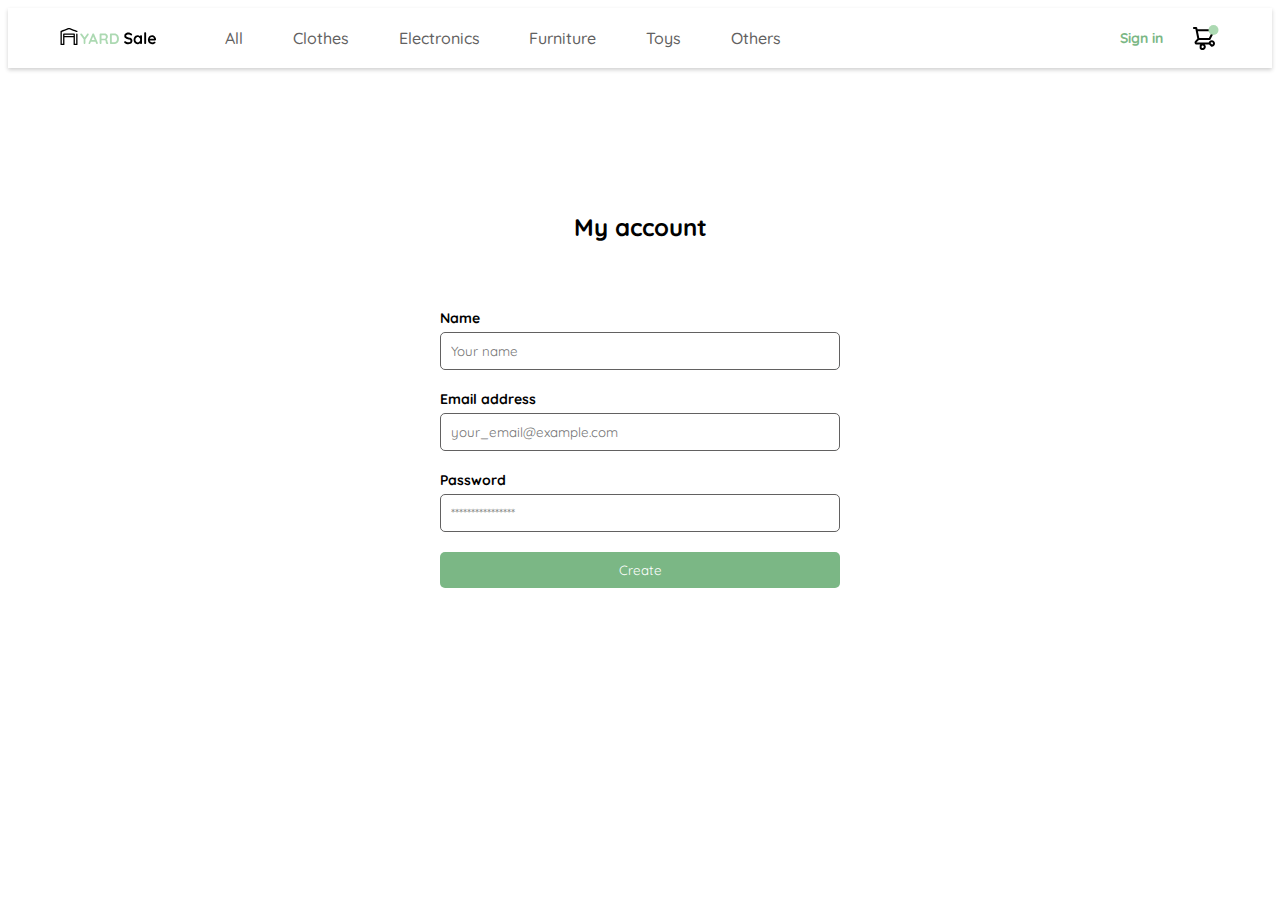
<file: index.html>
<!doctype html>
<html lang="en">
<head>
    <meta charset="UTF-8">
    <meta name="viewport"
          content="width=device-width, user-scalable=no, initial-scale=1.0, maximum-scale=1.0, minimum-scale=1.0">
    <meta http-equiv="X-UA-Compatible" content="ie=edge">
    <meta name="description"
          content="YardSale: the virtual garage store where you'll find unique treasures, from vintage furniture to
          electronics and clothing. Discover incredible deals every day.">
    <link rel="icon" type="image/x-icon" href="assets/favicon_yard_sale.svg">
    <link rel="stylesheet" href="styles/createAccountStyle.css">
    <title>Create Account</title>
</head>
<body>
<header class="header-create-account">
    <section>
        <img src="assets/logo_yard_sale.svg" alt="Yard sale logo">
        <nav class="header-create-account-directories">
            <a href="#">All</a>
            <a href="#">Clothes</a>
            <a href="#">Electronics</a>
            <a href="#">Furniture</a>
            <a href="#">Toys</a>
            <a href="#">Others</a>
        </nav>
    </section>
    <section>
        <a href="#" class="sign-in-text">Sign in</a>
        <img src="assets/icon_shopping_cart_notification.svg" alt="Cart shopping">
    </section>
</header>
<main class="main-container">
    <h2>
        My account
    </h2>
    <section>
        <form action="/createAccount" method="post" class="form-container">
            <div class="form-group">
                <label for="name" class="form-label">Name</label>
                <input type="text" id="name" name="name" placeholder="Your name" class="form-input">
            </div>
            <div class="form-group">
                <label for="email_address" class="form-label">Email address</label>
                <input type="email" id="email_address" name="email_address" placeholder="your_email@example.com"
                       class="form-input">
            </div>
            <div class="form-group">
                <label for="password" class="form-label">Password</label>
                <input type="password" id="password" name="password" placeholder="****************" class="form-input">
            </div>
            <button type="submit" class="primary-bottom create-account">Create</button>
        </form>
    </section>
</main>
</body>
</html>
</file>
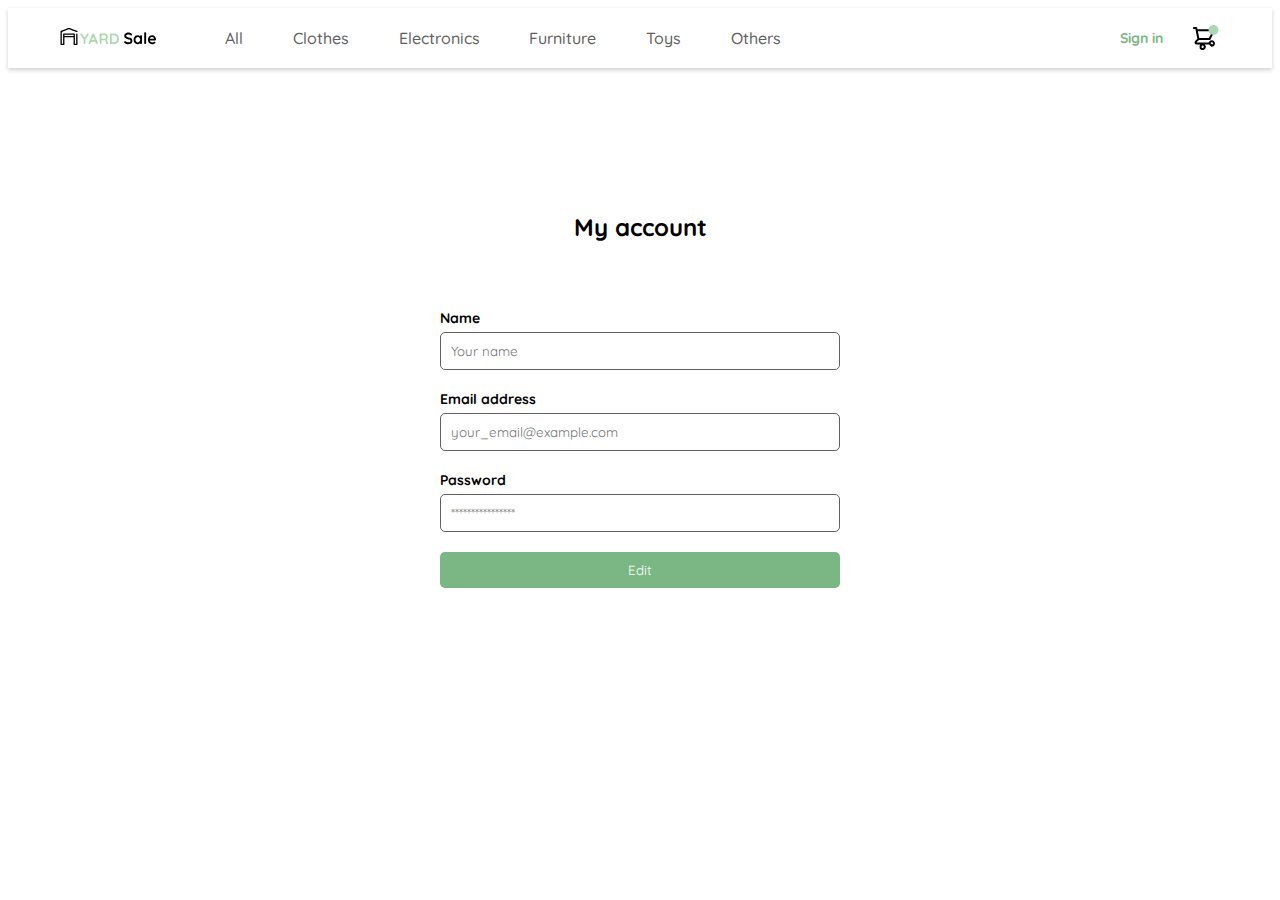
<file: myAccount.html>
<!doctype html>
<html lang="en">
<head>
    <meta charset="UTF-8">
    <meta name="viewport"
          content="width=device-width, user-scalable=no, initial-scale=1.0, maximum-scale=1.0, minimum-scale=1.0">
    <meta http-equiv="X-UA-Compatible" content="ie=edge">
    <meta name="description"
          content="YardSale: the virtual garage store where you'll find unique treasures, from vintage furniture to
          electronics and clothing. Discover incredible deals every day.">
    <link rel="icon" type="image/x-icon" href="assets/favicon_yard_sale.svg">
    <link rel="stylesheet" href="styles/myAccountStyle.css">
    <title>My Account</title>
</head>
<body>
<header class="header-create-account">
    <section>
        <img src="assets/logo_yard_sale.svg" alt="Yard sale logo">
        <nav class="header-create-account-directories">
            <a href="#">All</a>
            <a href="#">Clothes</a>
            <a href="#">Electronics</a>
            <a href="#">Furniture</a>
            <a href="#">Toys</a>
            <a href="#">Others</a>
        </nav>
    </section>
    <section>
        <a href="#" class="sign-in-text">Sign in</a>
        <img src="assets/icon_shopping_cart_notification.svg" alt="Cart shopping">
    </section>
</header>
<main class="main-container">
    <h2>
        My account
    </h2>
    <section>
        <form action="/createAccount" method="post" class="form-container">
            <div class="form-group">
                <label for="name" class="form-label">Name</label>
                <input type="text" id="name" name="name" placeholder="Your name" class="form-input">
            </div>
            <div class="form-group">
                <label for="email_address" class="form-label">Email address</label>
                <input type="email" id="email_address" name="email_address" placeholder="your_email@example.com"
                       class="form-input">
            </div>
            <div class="form-group">
                <label for="password" class="form-label">Password</label>
                <input type="password" id="password" name="password" placeholder="****************" class="form-input">
            </div>
            <button type="submit" class="primary-bottom create-account">Edit</button>
        </form>
    </section>
</main>
</body>
</html>
</file>
<file: styles/createAccountStyle.css>
@import url('https://fonts.googleapis.com/css2?family=Quicksand:wght@300..700&display=swap');

:root {
    --very-light-pink: #626161;
    --hospital-green: #7bb785;
    --dark: #232830;
    --text-input-field: #F7F7F7;
    --white: #FFFFFF;
    --black: #000000;
}

html {
    box-sizing: border-box;
    font-family: "Quicksand", sans-serif;
}

*,
*::after,
*::before {
    box-sizing: inherit;
}

.header-create-account {
    border: 1px solid var(--white);
    box-shadow: 0 2px 4px 0 rgba(0, 0, 0, 0.19);
    height: 3.75rem;
    padding: 0.75rem 3.19rem;
    display: flex;
    justify-content: space-between;
    align-items: center;
}

.header-create-account > :first-child {
    display: flex;
    gap: 3.31rem;
}

.header-create-account-directories {
    display: flex;
    gap: 1.25rem;
}

.header-create-account-directories a {
    color: var(--very-light-pink);
    text-decoration: none;
    border: 1px solid transparent;
    font-size: 1rem;
    padding: 0.37rem 0.87rem;
    border-radius: 0.625rem;
    font-style: normal;
    font-weight: 500;
    line-height: normal;
}

.header-create-account-directories a:hover {
    border: 1px solid var(--hospital-green);
    color: var(--hospital-green);

}

.header-create-account > :last-child {
    display: flex;
    align-items: center;
    gap: 1.66rem;
}

.sign-in-text {
    color: var(--hospital-green);
    text-decoration: none;
    font-size: 0.875rem;
    font-style: normal;
    font-weight: 700;
    line-height: normal;
}

.main-container {
    margin-top: 7.75rem;
    display: flex;
    flex-direction: column;
    justify-content: center;
    gap: 2.94rem;
    align-items: center;
    text-align: left;
}

.form-container {
    display: flex;
    flex-direction: column;
    gap: 1.25rem;
    width: 25rem;
    margin: auto;
}

.form-group {
    display: flex;
    flex-direction: column;
    gap: 0.313rem;
}

.form-label {
    color: var(--black);
    font-size: 0.875rem;
    font-style: normal;
    font-weight: 700;
    line-height: normal;
}

.form-input {
    padding: 0.625rem;
    border-radius: 0.313rem;
    border: 1px solid var(--very-light-pink);
    font-family: "Quicksand", sans-serif;
}

.primary-bottom {
    padding: 0.625rem 1.25rem;
    border-radius: 0.313rem;
    border: none;
    background-color: var(--hospital-green);
    color: var(--white);
    cursor: pointer;
    font-family: "Quicksand", sans-serif;
}
</file>
<file: styles/myAccountStyle.css>
@import url('https://fonts.googleapis.com/css2?family=Quicksand:wght@300..700&display=swap');

:root {
    --very-light-pink: #626161;
    --hospital-green: #7bb785;
    --dark: #232830;
    --text-input-field: #F7F7F7;
    --white: #FFFFFF;
    --black: #000000;
}

html {
    box-sizing: border-box;
    font-family: "Quicksand", sans-serif;
}

*,
*::after,
*::before {
    box-sizing: inherit;
}

.header-create-account {
    border: 1px solid var(--white);
    box-shadow: 0 2px 4px 0 rgba(0, 0, 0, 0.19);
    height: 3.75rem;
    padding: 0.75rem 3.19rem;
    display: flex;
    justify-content: space-between;
    align-items: center;
}

.header-create-account > :first-child {
    display: flex;
    gap: 3.31rem;
}

.header-create-account-directories {
    display: flex;
    gap: 1.25rem;
}

.header-create-account-directories a {
    color: var(--very-light-pink);
    text-decoration: none;
    border: 1px solid transparent;
    font-size: 1rem;
    padding: 0.37rem 0.87rem;
    border-radius: 0.625rem;
    font-style: normal;
    font-weight: 500;
    line-height: normal;
}

.header-create-account-directories a:hover {
    border: 1px solid var(--hospital-green);
    color: var(--hospital-green);

}

.header-create-account > :last-child {
    display: flex;
    align-items: center;
    gap: 1.66rem;
}

.sign-in-text {
    color: var(--hospital-green);
    text-decoration: none;
    font-size: 0.875rem;
    font-style: normal;
    font-weight: 700;
    line-height: normal;
}

.main-container {
    margin-top: 7.75rem;
    display: flex;
    flex-direction: column;
    justify-content: center;
    gap: 2.94rem;
    align-items: center;
    text-align: left;
}

.form-container {
    display: flex;
    flex-direction: column;
    gap: 1.25rem;
    width: 25rem;
    margin: auto;
}

.form-group {
    display: flex;
    flex-direction: column;
    gap: 0.313rem;
}

.form-label {
    color: var(--black);
    font-size: 0.875rem;
    font-style: normal;
    font-weight: 700;
    line-height: normal;
}

.form-input {
    padding: 0.625rem;
    border-radius: 0.313rem;
    border: 1px solid var(--very-light-pink);
    font-family: "Quicksand", sans-serif;
}

.primary-bottom {
    padding: 0.625rem 1.25rem;
    border-radius: 0.313rem;
    border: none;
    background-color: var(--hospital-green);
    color: var(--white);
    cursor: pointer;
    font-family: "Quicksand", sans-serif;
}
</file>
